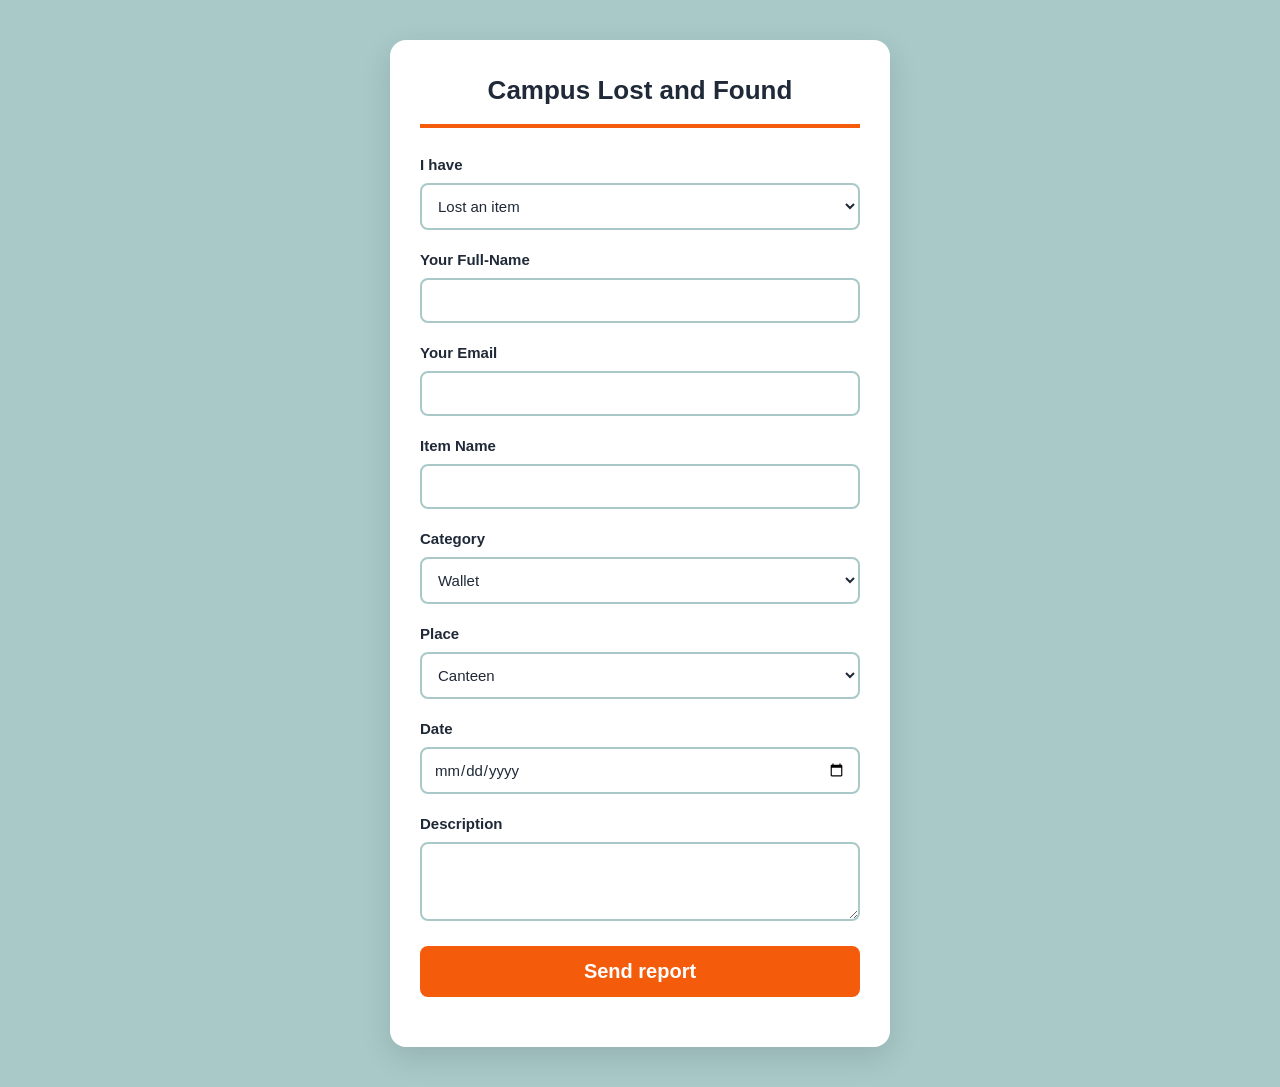
<file: client/index.html>
<!DOCTYPE html>
<html lang="en">
    <head>
        <meta charset="UTF-8">
        <meta name="viewport" content="width=device-width, initial-scale=1.0">
        <meta http-equiv="X-UA-Compatible" content="ie=edge">
        <title>Campus Lost and Found</title>
        <link rel="stylesheet" href="style.css">
    </head>
    <body>
        <div class="container">
        <h1> Campus Lost and Found</h1>
        <form id="reportForm" onsubmit="sendReport(event)">
            <label>I have</label>
            <select id="type" onChange="toggleKept()">
                <option value="LOST">Lost an item</option>
                <option value="FOUND">Found an item</option>
            </select>
            <br><br>

            <label>Your Full-Name</label><br>
            <input type="text" id="name" required>
            <br><br>

            <label>Your Email</label><br>
            <input type="email" id="email" required>
            <br><br>

            <label>Item Name</label><br>
            <input type="text" id="itemName" required>
            <br><br>

            <label>Category</label><br>
		    <select id="category">
                <option>Wallet</option>
                <option>Phone</option>
                <option>ID card</option>
                <option>Keys</option>
                <option>Book</option>
                <option>Files / Documents</option>
                <option>Accessory</option>
                <option>Electronic Gadgets</option>
                <option>Other</option>
		    </select>
		    <br><br>

            <label>Place</label><br>
            <select id="place">
                    <option>Canteen</option>
                    <option>Library</option>
                    <option>Ground</option>
                    <option>Classroom</option>
                    <option>Computer Lab</option>
                    <option>Auditorium</option>
                    <option>Other</option>
            </select>
		    <br><br>       

            <label>Date</label><br>
            <input type="date" id="date" required>
            <br><br>

            <div id="keptWrap" hidden>
                <label>Where is it kept now?</label><br>
                <input type="text" id="keptAt">
			    <br><br>
		    </div>

            <label>Description</label><br>
		        <textarea id="description" rows="3" cols="30" required></textarea>
		    <br><br>

            <button type="submit" id="submitBtn">Send report</button>
        </form>

        <p id="msg"></p>
        </div>

        <script src="script.js"></script>
    </body>
</html>
</file>
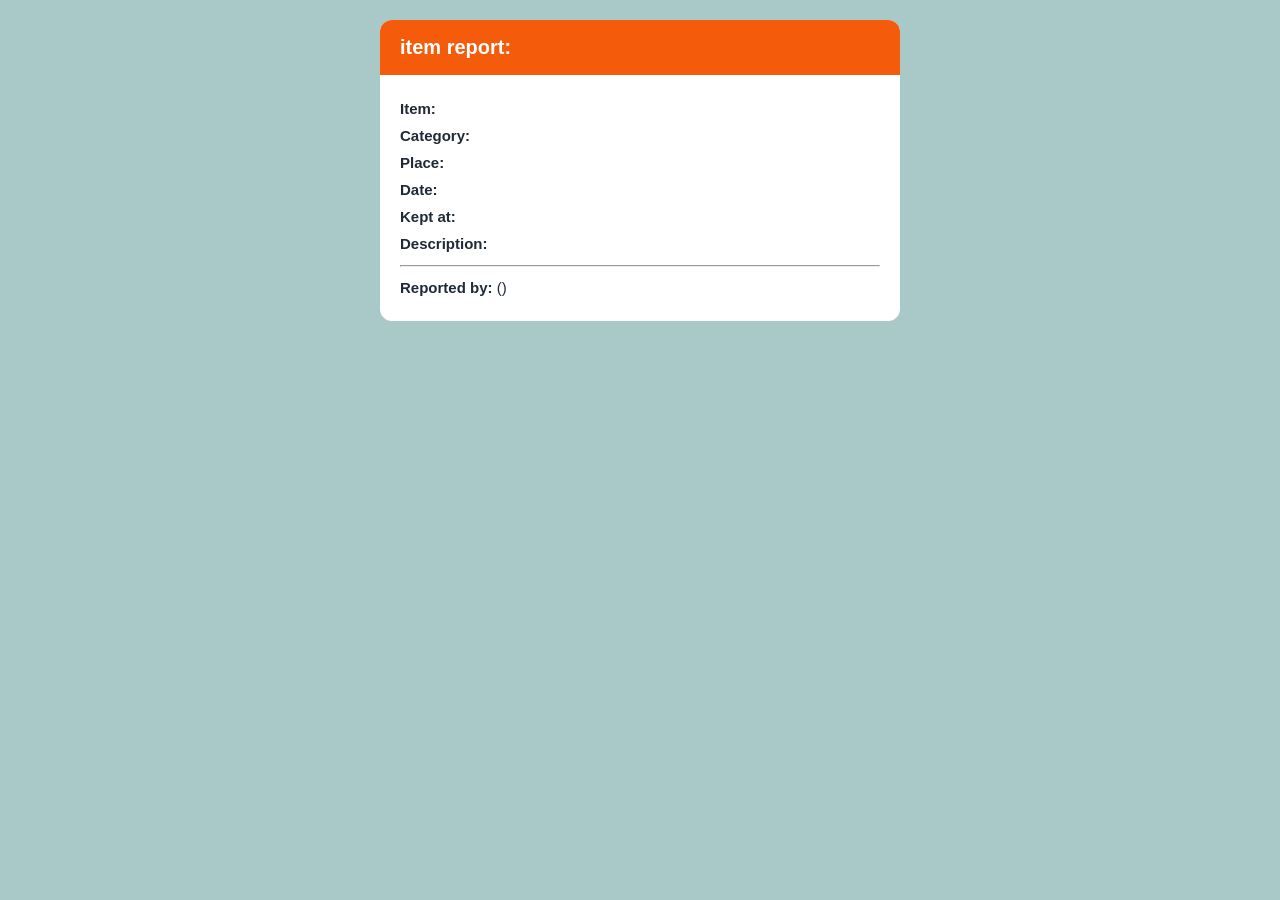
<file: server/src/main/resources/templates/admin.html>
<html xmlns:th="http://www.thymeleaf.org">
<head>
	<title>Lost and Found report</title>
</head>
<body style="margin:0;padding:20px;background:#A8C9C8;font-family:Arial,sans-serif;">
	
	<div style="max-width:520px;margin:auto;background:#FFFFFF;border-radius:12px;overflow:hidden;">
		<div style="background:#F45B0B;color:#FFFFFF;padding:16px 20px;font-size:20px;font-weight:bold;">
			<span th:text="${type}"></span> item report: <span th:text="${refId}"></span>
		</div>

		<div style="padding:20px;color:#1f2937;font-size:15px;line-height:1.8;">
			<p style="margin:0;"><b>Item:</b> <span th:text="${item}"></span></p>
			<p style="margin:0;"><b>Category:</b> <span th:text="${category}"></span></p>
			<p style="margin:0;"><b>Place:</b> <span th:text="${place}"></span></p>
			<p style="margin:0;"><b>Date:</b> <span th:text="${date}"></span></p>
			<p style="margin:0;" th:if="${type == 'FOUND'}"><b>Kept at:</b> <span th:text="${keptAt}"></span></p>
			<p style="margin:0;"><b>Description:</b> <span th:text="${description}"></span></p>
			<hr>
			<p style="margin:0;"><b>Reported by:</b> <span th:text="${name}"></span> (<span th:text="${email}"></span>)</p>
		</div>
	</div>
</body>
</html>
</file>
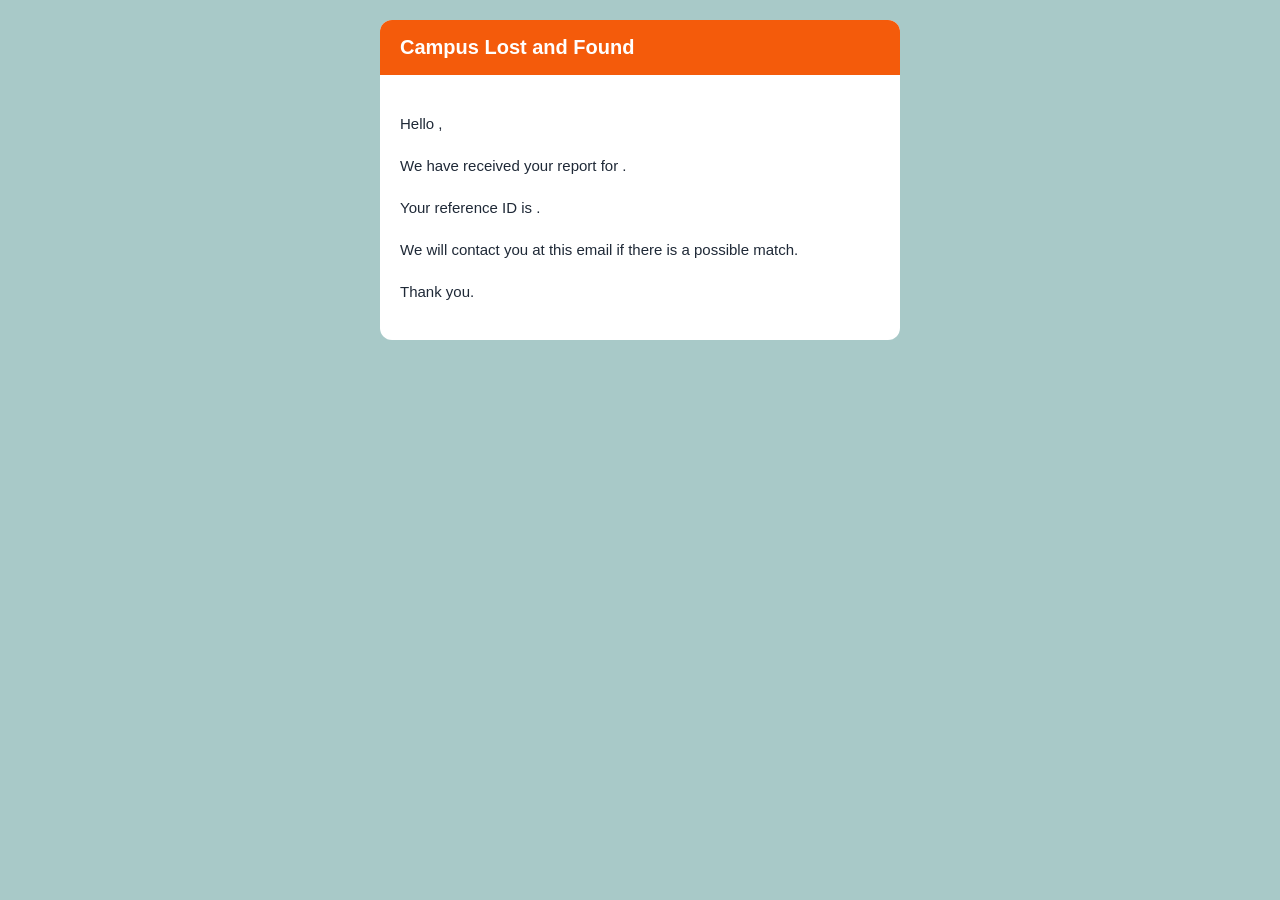
<file: server/src/main/resources/templates/user.html>
<html xmlns:th="http://www.thymeleaf.org">
<head>
	<title>Report received</title>
</head>
<body style="margin:0;padding:20px;background:#A8C9C8;font-family:Arial,sans-serif;">
	<div style="max-width:520px;margin:auto;background:#FFFFFF;border-radius:12px;overflow:hidden;">
		<div style="background:#F45B0B;color:#FFFFFF;padding:16px 20px;font-size:20px;font-weight:bold;">
			Campus Lost and Found
		</div>
		<div style="padding:20px;color:#1f2937;font-size:15px;line-height:1.8;">
			<p>Hello <span th:text="${name}"></span>,</p>
			<p>We have received your <b th:text="${type}"></b> report for
				<b th:text="${item}"></b>.</p>
			<p>Your reference ID is <b th:text="${refId}"></b>.</p>
			<p>We will contact you at this email if there is a possible match.</p>
			<p>Thank you.</p>
		</div>
	</div>
</body>
</html>
</file>
<file: client/style.css>
:root {
	--teal: #A8C9C8;
	--white: #FFFFFF;
	--orange: #F45B0B;
	--text: #1f2937; /* dark text, needed so the words are readable on white */
}

* {
	box-sizing: border-box;
	margin: 0;
	padding: 0;
}

body {
	font-family: Arial, sans-serif;
	background: var(--teal);
	color: var(--text);
	line-height: 1.6;
}

.container {
	width: 90%;
	max-width: 500px;
	margin: 40px auto;
	background: var(--white);
	border-radius: 16px;
	padding: 30px;
	box-shadow: 0 10px 30px rgba(0, 0, 0, 0.12);
}

h1 {
	text-align: center;
	color: var(--text);
	font-size: 26px;
	margin-bottom: 25px;
	padding-bottom: 12px;
	border-bottom: 4px solid var(--orange);
}

form br {
	display: none;
}

label {
	display: block;
	margin-bottom: 6px;
	font-size: 15px;
	font-weight: bold;
	color: var(--text);
}

input,
select,
textarea {
	width: 100%;
	padding: 12px;
	border: 2px solid var(--teal);
	border-radius: 8px;
	background: var(--white);
	color: var(--text);
	font-size: 15px;
	font-family: inherit;
	margin-bottom: 18px;
	outline: none;
}

input:focus,
select:focus,
textarea:focus {
	border-color: var(--orange);
}

textarea {
	resize: vertical;
}

button {
	width: 100%;
	padding: 14px;
	border: none;
	border-radius: 8px;
	background: var(--orange);
	color: var(--white);
	font-size: 20px;
	font-weight: bold;
	cursor: pointer;
}

button:hover {
	filter: brightness(0.92);
}

button:disabled {
	opacity: 0.6;
	cursor: not-allowed;
}

#msg {
	margin-top: 20px;
	text-align: center;
	font-weight: bold;
	color: var(--text);
}
</file>
